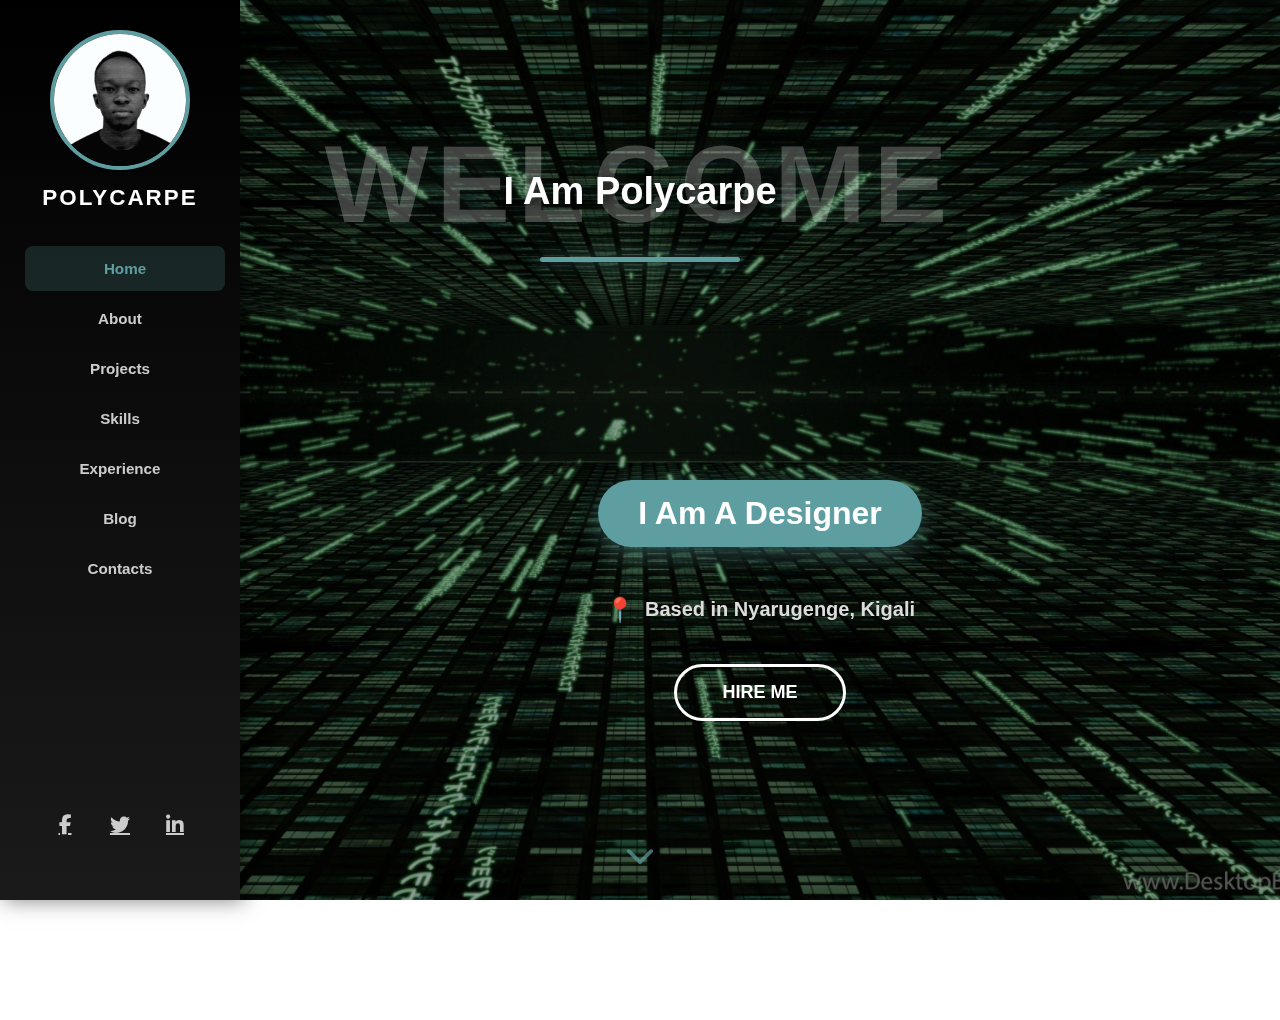
<file: index.html>
<!DOCTYPE html>
<html lang="en">
<head>
    <meta charset="UTF-8">
    <meta name="viewport" content="width=device-width, initial-scale=1.0">
    <title>Home - POLYCARPE</title>
    <link rel="stylesheet" href="_home.css">
    <link rel="stylesheet" href="https://cdnjs.cloudflare.com/ajax/libs/font-awesome/6.4.0/css/all.min.css"/>

</head>

<body>
    <!-- DESKTOP NAVBAR -->
    <nav class="navbar">
        <img src="Filter photo.png" alt="Profile"/>
        <h4 class="brand">POLYCARPE</h4>

        <ul class="nav-links">
            <li><a class="active" href="Home.html">Home</a></li>
            <li><a href="About.html">About</a></li>
            <li><a href="Projects.html">Projects</a></li>
            <li><a href="Skills.html">Skills</a></li>
            <li><a href="Experience.html">Experience</a></li>
            <li><a href="Blog.html">Blog</a></li>
            <li><a href="Contacts.html">Contacts</a></li>
        </ul>

        <div class="social-icons">
            <a href="#" aria-label="Facebook"><i class="fab fa-facebook-f"></i></a>
            <a href="#" aria-label="Twitter"><i class="fab fa-twitter"></i></a>
            <a href="#" aria-label="LinkedIn"><i class="fab fa-linkedin-in"></i></a>
        </div>
    </nav>

    <!-- MOBILE HEADER -->
    <header class="mobile-header">
        <img src="/Filter photo.png" alt="Profile" class="mobile-profile"/>
        <div class="hamburger" id="hamburger">
            <span></span>
            <span></span>
            <span></span>
        </div>
    </header>

    <!-- MOBILE MENU -->
    <div class="mobile-menu" id="mobile-menu">
        <a class="active" href="index.html">Home</a>
        <a href="About.html">About</a>
        <a href="Projects.html">Projects</a>
        <a href="Skills.html">Skills</a>
        <a href="Experience.html">Experience</a>
        <a href="Blog.html">Blog</a>
        <a href="Contacts.html">Contacts</a>
    </div>

    <!-- MOBILE SOCIAL ICONS -->
    <div class="nav-icons">
        <a href="#" aria-label="Facebook"><i class="fab fa-facebook-f"></i></a>
        <a href="#" aria-label="Twitter"><i class="fab fa-twitter"></i></a>
        <a href="#" aria-label="LinkedIn"><i class="fab fa-linkedin-in"></i></a>
    </div>

    <!-- HEADER TEXT -->
    <div class="text-wrapper">
        <span class="big-text">WELCOME</span>
        <span class="small-text">I Am Polycarpe</span>
        <span class="underline"></span>
    </div>

    <!-- MAIN CONTENT -->
    <main>
        <div class="home-content">
            <h2 class="tagline designer-tag">I Am A Designer</h2>
            <h5 class="location">Based in Nyarugenge, Kigali</h5>

            <div class="hire-btn-wrapper">
                <a href="Contacts.html" class="hire-btn">HIRE ME</a>
            </div>
        </div>
    </main>

    <!-- SCROLL INDICATOR -->
    <div class="scroll-indicator">
        <i class="fas fa-chevron-down"></i>
    </div>

    <script>
        const hamburger = document.getElementById('hamburger');
        const mobileMenu = document.getElementById('mobile-menu');
        
        hamburger.addEventListener('click', () => {
            mobileMenu.classList.toggle('show');
        });

        // Close menu when clicking outside
        document.addEventListener('click', (e) => {
            if (!hamburger.contains(e.target) && !mobileMenu.contains(e.target)) {
                mobileMenu.classList.remove('show');
            }
        });

        // Hide scroll indicator after scrolling
        let scrolled = false;
        window.addEventListener('scroll', () => {
            if (!scrolled) {
                scrolled = true;
                document.querySelector('.scroll-indicator').style.display = 'none';
            }
        });
    </script>
</body>
</html>
</file>
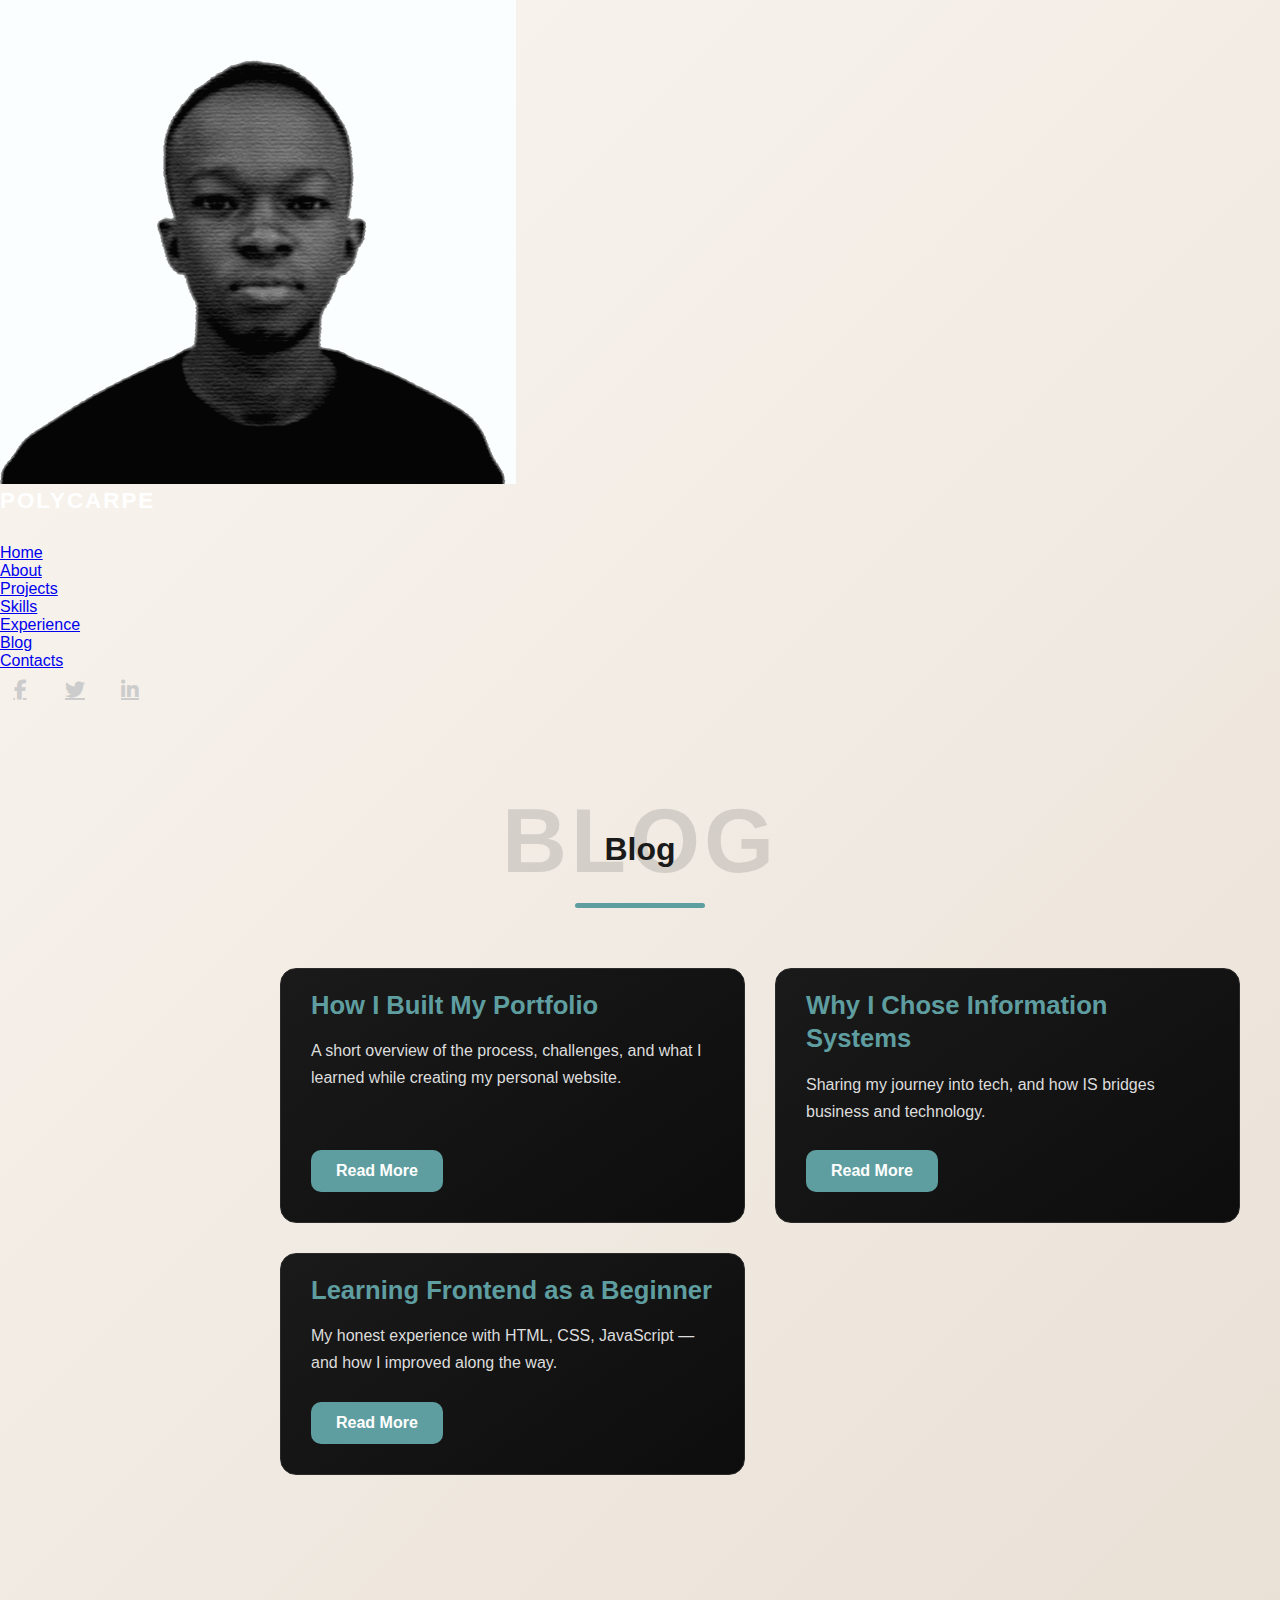
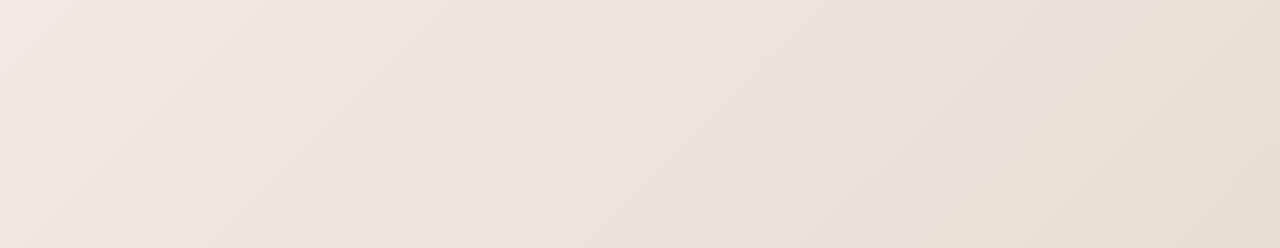
<file: Blog.html>
<!DOCTYPE html>
<html lang="en">
<head>
    <meta charset="UTF-8">
    <meta name="viewport" content="width=device-width, initial-scale=1.0">
    <link rel="stylesheet" href="_blog.css"/>
    <link rel="stylesheet" href="https://cdnjs.cloudflare.com/ajax/libs/font-awesome/6.4.0/css/all.min.css"/>
    <title>Blog</title>
</head>
<body>

    <!-- ======== SIDEBAR NAVIGATION (DESKTOP) ======== -->
    <nav class="sidebar">
        <img src="Filter photo.png" alt="Profile"/>
        <h4 class="brand">POLYCARPE</h4>

        <ul class="nav-links">
            <li><a href="Home.html">Home</a></li>
            <li><a href="About.html">About</a></li>
            <li><a href="Projects.html">Projects</a></li>
            <li><a href="Skills.html">Skills</a></li>
            <li><a href="Experience.html">Experience</a></li>
            <li><a class="active" href="Blog.html">Blog</a></li>
            <li><a href="Contacts.html">Contacts</a></li>
        </ul>

        <div class="social-icons">
            <a href="#"><i class="fab fa-facebook-f"></i></a>
            <a href="#"><i class="fab fa-twitter"></i></a>
            <a href="#"><i class="fab fa-linkedin-in"></i></a>
        </div>
    </nav>

    <!-- ======== MOBILE NAVIGATION ======== -->
    <header class="mobile-header">
        <img src="Filter photo.png" class="mobile-profile" alt="Profile">
        <h4 class="brand">POLYCARPE</h4>

        <div class="mobile-right">
            <div id="hamburger" class="hamburger">
                <span></span><span></span><span></span>
            </div>
        </div>

        <ul class="mobile-nav-links">
            <li><a href="Home.html">Home</a></li>
            <li><a href="About.html">About</a></li>
            <li><a href="Projects.html">Projects</a></li>
            <li><a href="Skills.html">Skills</a></li>
            <li><a href="Experience.html">Experience</a></li>
            <li><a class="active" href="Blog.html">Blog</a></li>
            <li><a href="Contacts.html">Contacts</a></li>
        </ul>
    </header>

     <div class="nav-icons">
            <a href=""><i class="fab fa-facebook-f"></i></a>
            <a href=""><i class="fab fa-twitter"></i></a>
            <a href=""><i class="fab fa-linkedin-in"></i></a>
        </div>

    <!-- ======== HEADER TEXT ======== -->
    <div class="text-wrapper">
        <span class="big-text">BLOG</span>
        <span class="small-text">Blog</span>
        <span class="underline"></span>
    </div>

    <!-- ======== MAIN CONTENT ======== -->
    <main>
        <div class="blog-grid">

            <div class="blog-card">
                <div class="blog-content">
                    <h2 class="blog-title">How I Built My Portfolio</h2>
                    <p class="blog-excerpt">
                        A short overview of the process, challenges, and what I learned while creating my personal website.
                    </p>
                    <a href="#" class="blog-button">Read More</a>
                </div>
            </div>

            <div class="blog-card">
                <div class="blog-content">
                    <h2 class="blog-title">Why I Chose Information Systems</h2>
                    <p class="blog-excerpt">
                        Sharing my journey into tech, and how IS bridges business and technology.
                    </p>
                    <a href="#" class="blog-button">Read More</a>
                </div>
            </div>

            <div class="blog-card">
                <div class="blog-content">
                    <h2 class="blog-title">Learning Frontend as a Beginner</h2>
                    <p class="blog-excerpt">
                        My honest experience with HTML, CSS, JavaScript — and how I improved along the way.
                    </p>
                    <a href="#" class="blog-button">Read More</a>
                </div>
            </div>

        </div>
    </main>

    <!-- ======== SCRIPT ======== -->
    <script>
        const hamburger = document.getElementById('hamburger');
        const mobileNav = document.querySelector('.mobile-nav-links');

        hamburger.addEventListener('click', () => {
            mobileNav.classList.toggle('show');
        });
    </script>

</body>
</html>
</file>
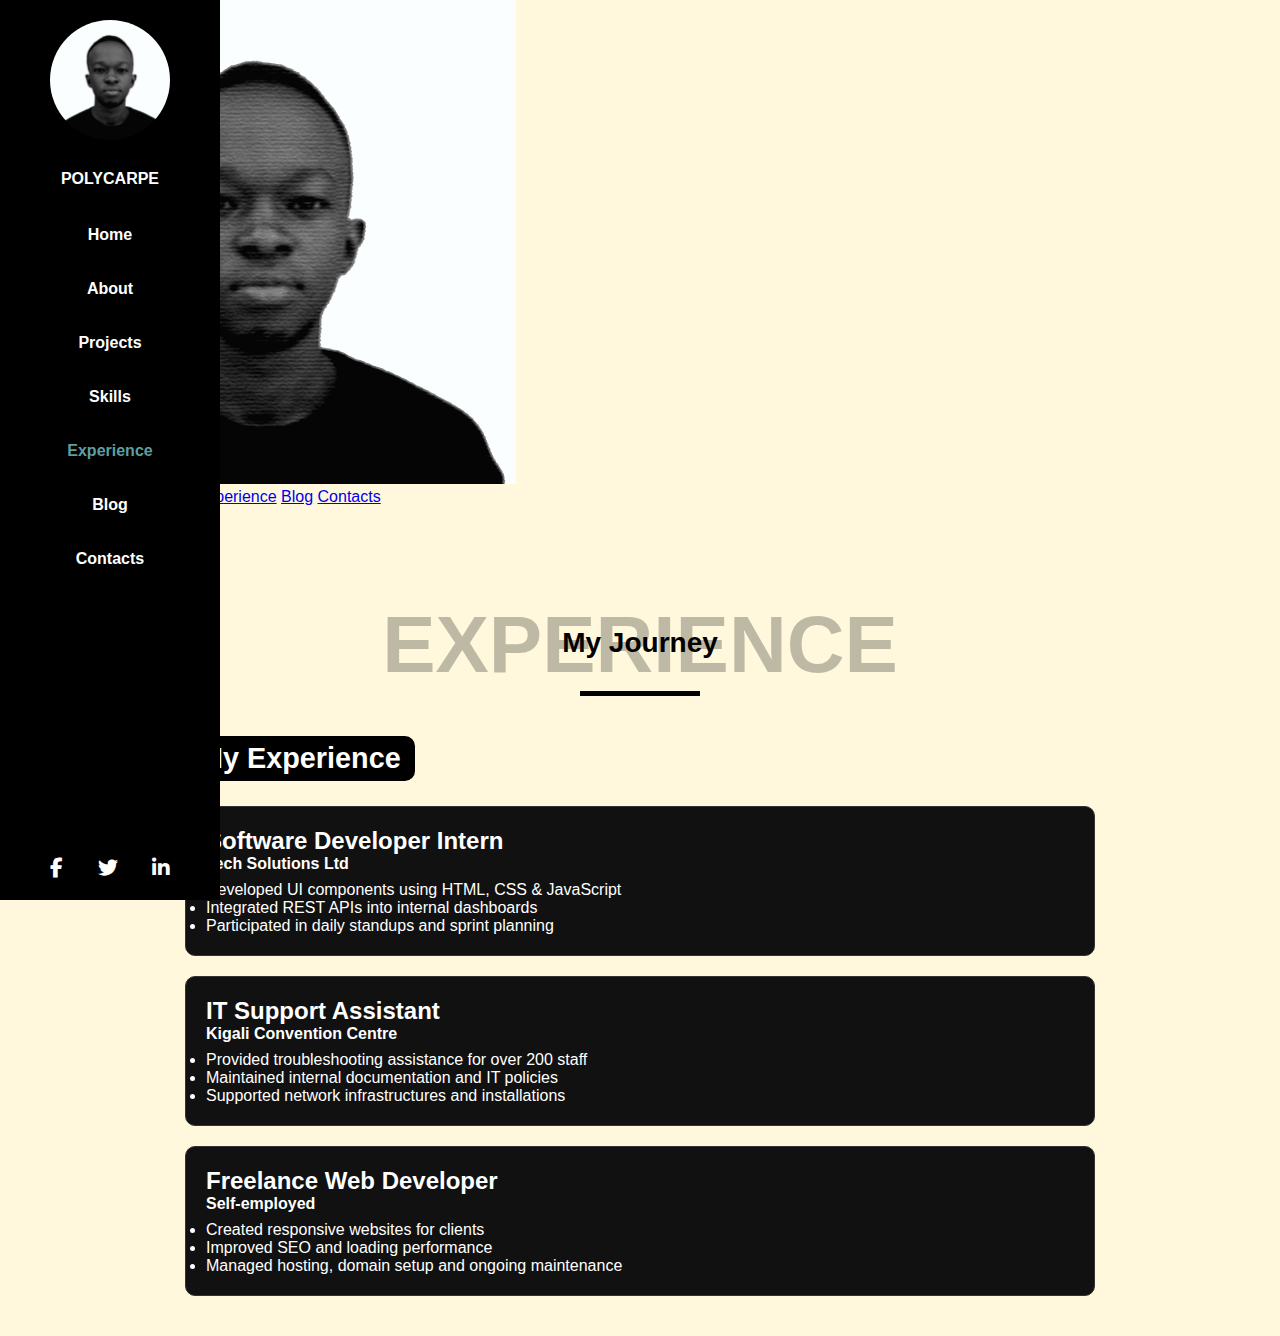
<file: Experience.html>
<!DOCTYPE html>
<html lang="en">
<head>
    <meta charset="UTF-8">
    <meta name="viewport" content="width=device-width, initial-scale=1.0">
    <title>Experience</title>
    <link rel="stylesheet" href="_experience.css">
    <link rel="stylesheet" href="https://cdnjs.cloudflare.com/ajax/libs/font-awesome/6.4.0/css/all.min.css"/>
</head>

<body>
    <!-- DESKTOP NAVBAR -->
    <nav class="navbar">
        <img src="Filter photo.png" alt="Profile"/>
        <h4 class="brand">POLYCARPE</h4>

        <ul class="nav-links">
            <li><a href="index.html">Home</a></li>
            <li><a href="About.html">About</a></li>
            <li><a href="Projects.html">Projects</a></li>
            <li><a href="Skills.html">Skills</a></li>
            <li><a class="active" href="Experience.html">Experience</a></li>
            <li><a href="Blog.html">Blog</a></li>
            <li><a href="Contacts.html">Contacts</a></li>
        </ul>

        <div class="social-icons">
            <a href="#" aria-label="Facebook"><i class="fab fa-facebook-f"></i></a>
            <a href="#" aria-label="Twitter"><i class="fab fa-twitter"></i></a>
            <a href="#" aria-label="LinkedIn"><i class="fab fa-linkedin-in"></i></a>
        </div>
    </nav>

    <!-- MOBILE HEADER -->
    <header class="mobile-header">
        <img src="Filter photo.png" alt="Profile" class="mobile-profile"/>
        <div class="hamburger" id="hamburger">
            <span></span>
            <span></span>
            <span></span>
        </div>
    </header>

    <!-- MOBILE MENU -->
    <div class="mobile-menu" id="mobile-menu">
        <a href="index.html">Home</a>
        <a href="About.html">About</a>
        <a href="Projects.html">Projects</a>
        <a href="Skills.html">Skills</a>
        <a class="active" href="Experience.html">Experience</a>
        <a href="Blog.html">Blog</a>
        <a href="Contacts.html">Contacts</a>
    </div>

    <!-- MOBILE SOCIAL ICONS -->
    <div class="nav-icons">
        <a href="#" aria-label="Facebook"><i class="fab fa-facebook-f"></i></a>
        <a href="#" aria-label="Twitter"><i class="fab fa-twitter"></i></a>
        <a href="#" aria-label="LinkedIn"><i class="fab fa-linkedin-in"></i></a>
    </div>

    <!-- HEADER TEXT -->
    <div class="text-wrapper">
        <span class="big-text">EXPERIENCE</span>
        <span class="small-text">My Journey</span>
        <span class="underline"></span>
    </div>

    <!-- MAIN CONTENT -->
    <main class="experience-section">
        <h1 class="page-title">My Experience</h1>

        <div class="experience-grid">
            <div class="experience-card">
                <h2>Software Developer Intern</h2>
                <p class="company">Tech Solutions Ltd</p>
                <ul>
                    <li>Developed UI components using HTML, CSS & JavaScript</li>
                    <li>Integrated REST APIs into internal dashboards</li>
                    <li>Participated in daily standups and sprint planning</li>
                </ul>
            </div>

            <div class="experience-card">
                <h2>IT Support Assistant</h2>
                <p class="company">Kigali Convention Centre</p>
                <ul>
                    <li>Provided troubleshooting assistance for over 200 staff</li>
                    <li>Maintained internal documentation and IT policies</li>
                    <li>Supported network infrastructures and installations</li>
                </ul>
            </div>

            <div class="experience-card">
                <h2>Freelance Web Developer</h2>
                <p class="company">Self-employed</p>
                <ul>
                    <li>Created responsive websites for clients</li>
                    <li>Improved SEO and loading performance</li>
                    <li>Managed hosting, domain setup and ongoing maintenance</li>
                </ul>
            </div>
        </div>
    </main>

    <script>
        const hamburger = document.getElementById('hamburger');
        const mobileMenu = document.getElementById('mobile-menu');
        
        hamburger.addEventListener('click', () => {
            mobileMenu.classList.toggle('show');
        });

        // Close menu when clicking outside
        document.addEventListener('click', (e) => {
            if (!hamburger.contains(e.target) && !mobileMenu.contains(e.target)) {
                mobileMenu.classList.remove('show');
            }
        });
    </script>
</body>
</html>
</file>
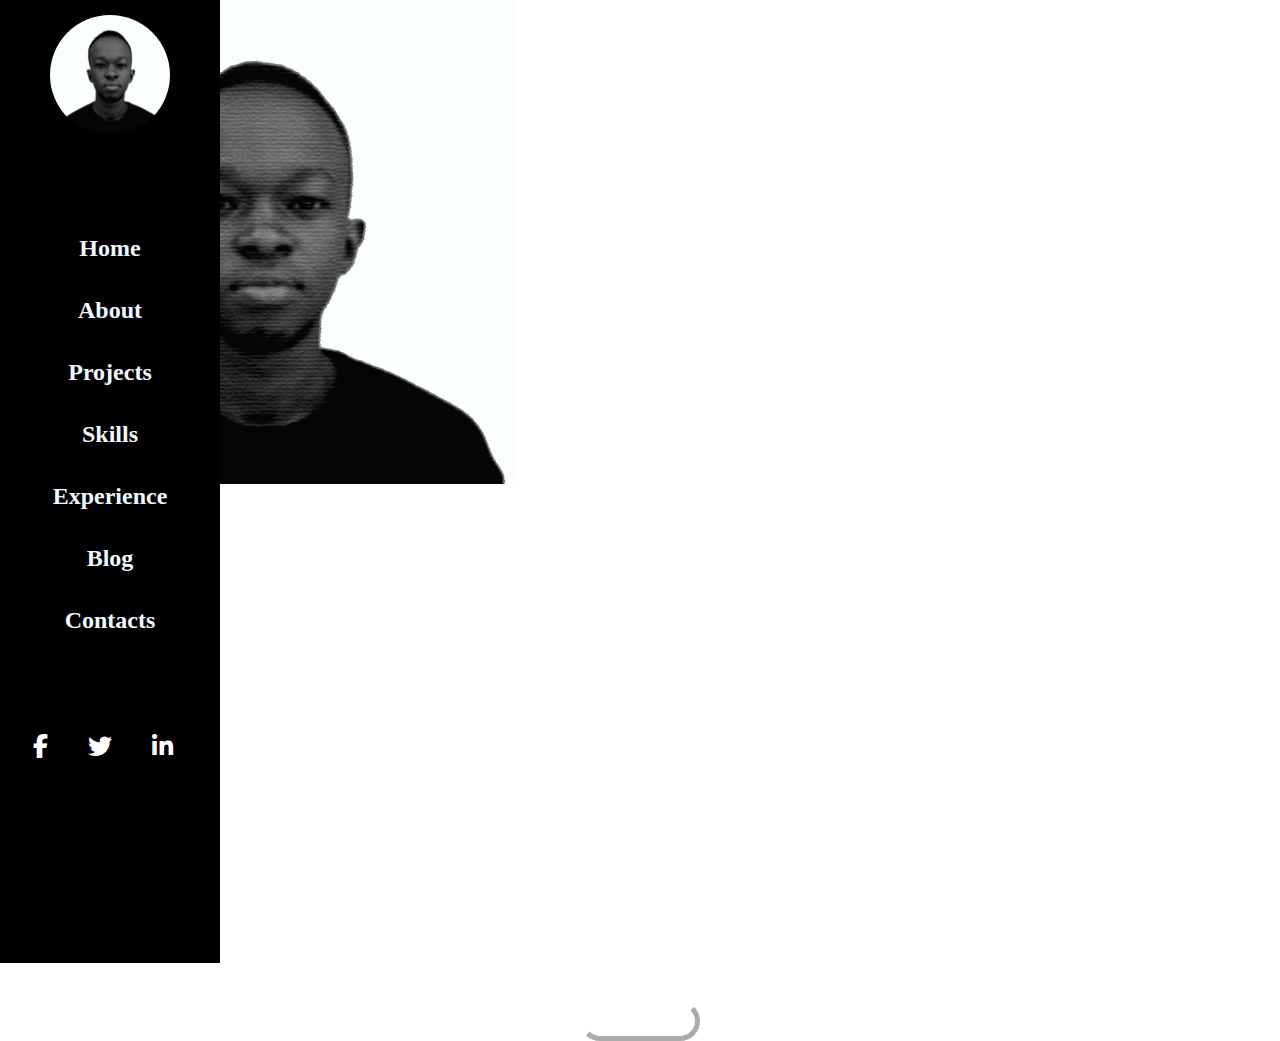
<file: Home.html>
<!DOCTYPE html>
<html lang="en">
<head>
    <meta charset="UTF-8">
    <title>Home</title>
    <link rel="stylesheet" href="Home.css"/>
    <link rel="stylesheet" href="https://cdnjs.cloudflare.com/ajax/libs/font-awesome/6.4.0/css/all.min.css"/>
</head>

<body>

    <!-- ========== SIDEBAR (DESKTOP) ========== -->
    <nav class="sidebar">
        <img src="Filter photo.png" alt="Profile"/>
        <h4 class="brand">POLYCARPE</h4>

        <ul class="nav-links">
            <li><a class="active" href="Home.html">Home</a></li>
            <li><a href="About.html">About</a></li>
            <li><a href="Projects.html">Projects</a></li>
            <li><a href="Skills.html">Skills</a></li>
            <li><a href="Experience.html">Experience</a></li>
            <li><a href="Blog.html">Blog</a></li>
            <li><a href="Contacts.html">Contacts</a></li>
        </ul>

        <div class="social-icons">
            <a href=""><i class="fab fa-facebook-f"></i></a>
            <a href=""><i class="fab fa-twitter"></i></a>
            <a href=""><i class="fab fa-linkedin-in"></i></a>
        </div>
    </nav>


    <!-- ========== MOBILE NAVIGATION ========== -->
    <header class="mobile-header">
        <img src="Filter photo.png" class="mobile-profile">

        <h3 class="brand">POLYCARPE</h3>

        <div id="hamburger" class="hamburger">
            <span></span><span></span><span></span>
        </div>

        <ul class="mobile-nav-links">
            <li><a class="active" href="Home.html">Home</a></li>
            <li><a href="About.html">About</a></li>
            <li><a href="Projects.html">Projects</a></li>
            <li><a href="Skills.html">Skills</a></li>
            <li><a href="Experience.html">Experience</a></li>
            <li><a href="Blog.html">Blog</a></li>
            <li><a href="Contacts.html">Contacts</a></li>
        </ul>
    </header>



    <!-- ========== HEADING ========== -->
    <div class="text-wrapper">
        <span class="big-text">WELCOME</span>
        <span class="small-text">I Am Polycarpe</span>
        <span class="underline"></span>
    </div>


    <!-- ========== MAIN CONTENT ========== -->
    <main class="home-content">

        <h2 class="tagline designer-tag">I Am A Designer</h2>
        <h5 class="location">Based in Nyarugenge, Kigali</h5>

        <a href="Contacts.html">
            <button class="hire-btn"><b>HIRE ME</b></button>
        </a>

    </main>



<script>
    const hamburger = document.getElementById("hamburger");
    const mobileNav = document.querySelector(".mobile-nav-links");

    hamburger.addEventListener("click", () => {
        mobileNav.classList.toggle("show");
    });
</script>

</body>
</html>
</file>
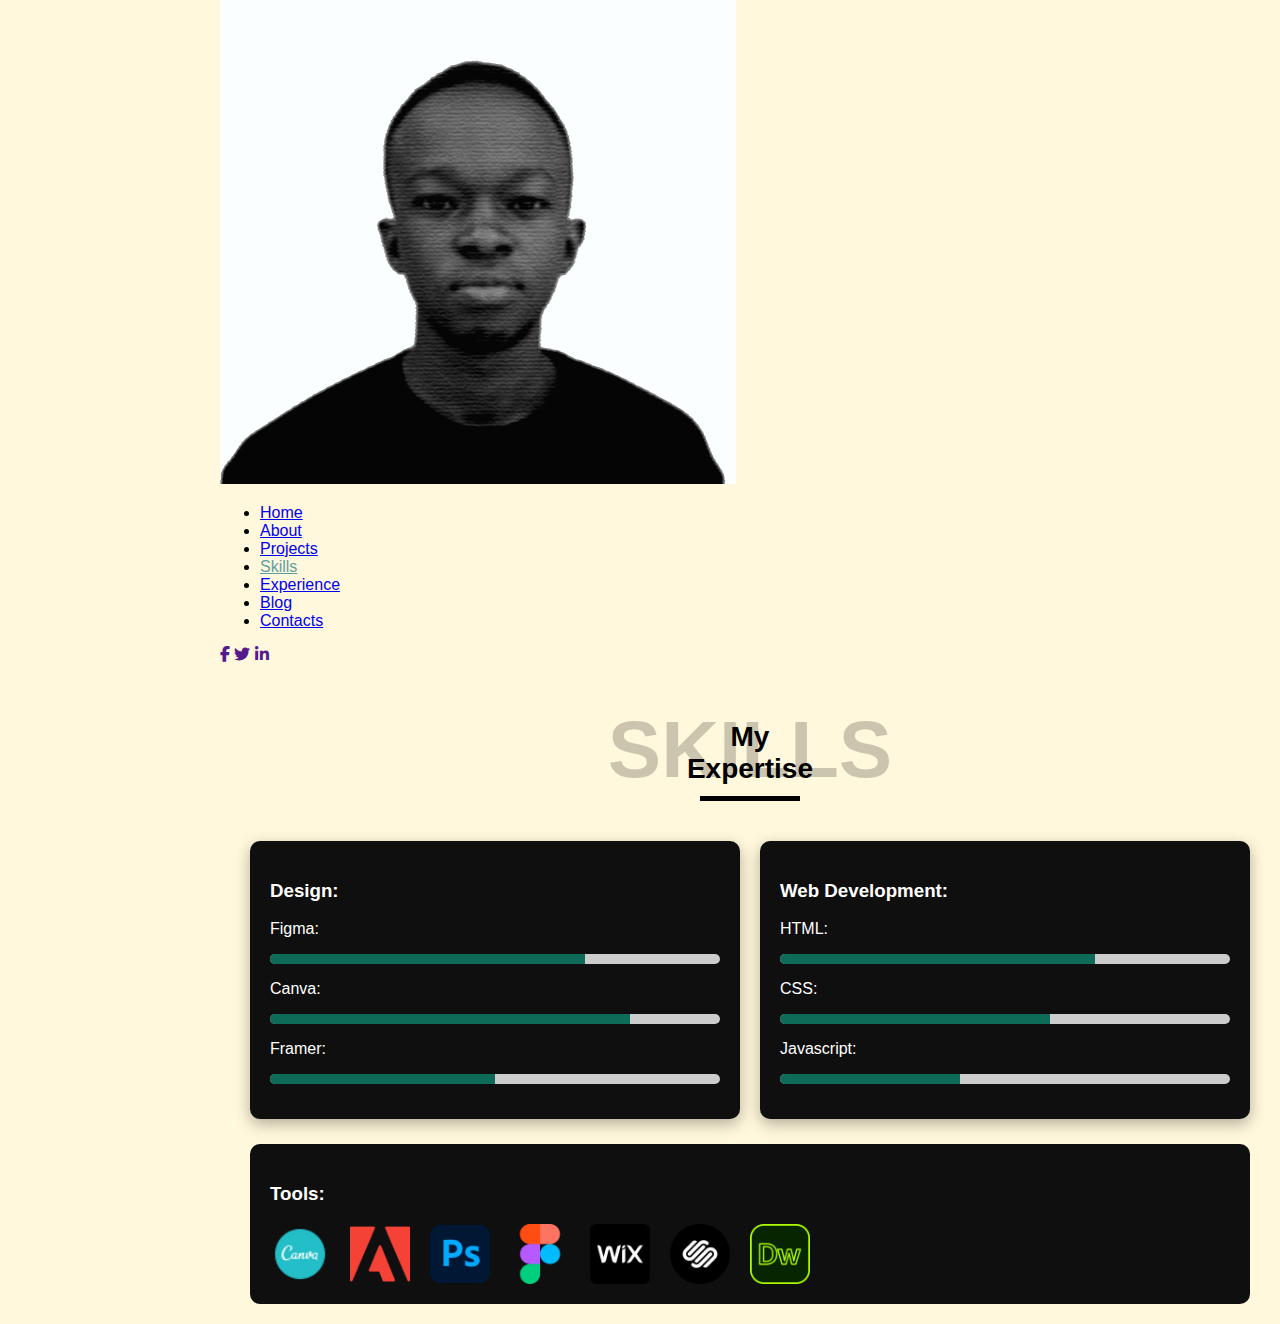
<file: Skills.html>
<!DOCTYPE html>
<html lang="en">
<head>
    <meta charset="UTF-8">
    <meta name="viewport" content="width=device-width, initial-scale=1.0">
    <link rel="stylesheet" href="Skills.css">
    <link rel="stylesheet" href="https://cdnjs.cloudflare.com/ajax/libs/font-awesome/6.4.0/css/all.min.css"/>
    <title>Skills</title>

</head>
    <body>
    <nav> 
        <img src="/Filter photo.png" alt=""/>
        <ul>
            <li> <a href="Home.html">Home</a></li>
            <li> <a href="About.html">About</a></li>
            <li> <a href="Projects.html">Projects</a></li>
            <li> <a style="color: cadetblue;" href="Skills.html">Skills</a></li>
            <li> <a href="Experience.html">Experience</a></li>
            <li> <a href="Blog.html">Blog</a></li>
            <li> <a href="Blog.html">Contacts</a></li>
        </ul>

        <div class="social-icons">
    <a href=""><i class="fab fa-facebook-f"></i></a>
    <a href=""><i class="fab fa-twitter"></i></a>
    <a href=""><i class="fab fa-linkedin-in"></i></a>
</div>
    </nav>
        <div class="text-wrapper">
  <span class="big-text">SKILLS</span>
  <span class="small-text">My Expertise</span>
  <span class="underline"></span>
</div>
    <main class="content">
    <section class="skills-section">

    <div class="skills-row">
        <!-- Design Card -->
        <div class="skill-card">
            <h3>Design:</h3>

            <p>Figma:</p>
            <div class="progress-bar"><div class="fill figma"></div></div>

            <p>Canva:</p>
            <div class="progress-bar"><div class="fill canva"></div></div>

            <p>Framer:</p>
            <div class="progress-bar"><div class="fill framer"></div></div>
        </div>

        <!-- Web Development Card -->
        <div class="skill-card">
            <h3>Web Development:</h3>

            <p>HTML:</p>
            <div class="progress-bar"><div class="fill html"></div></div>

            <p>CSS:</p>
            <div class="progress-bar"><div class="fill css"></div></div>

            <p>Javascript:</p>
            <div class="progress-bar"><div class="fill js"></div></div>
        </div>
    </div>

    <!-- Tools Row -->
    <div class="tools-card">
        <h3>Tools:</h3>

        <div class="tools-logos">
            <img src="\Logo\icons8-canva-48.png" alt="">
            <img src="Logo\adobe.png" alt="">
            <img src="\Logo\photoshop (1).png" alt="">
            <img src="\Logo\figma (1).png" alt="">
            <img src="\Logo\wix.png" alt="">
            <img src="\Logo\squarespace.png" alt="">
            <img src="\Logo\dreamweaver (1).png" alt="">
        </div>
    </div>

</section>
        </main>
</body>
</html>
</file>
<file: _home.css>
* {
            margin: 0;
            padding: 0;
            box-sizing: border-box;
        }

        body {
            background: url("211080.jpg") center/cover no-repeat fixed;
            font-family: 'Segoe UI', Tahoma, Geneva, Verdana, sans-serif;
            color: white;
            min-height: 100vh;
            position: relative;
        }

        /* Overlay for better text readability */
        body::before {
            content: '';
            position: fixed;
            top: 0;
            left: 0;
            right: 0;
            bottom: 0;
            background: rgba(0, 0, 0, 0.4);
            z-index: 0;
        }

        /* ========================
           NAVBAR - DESKTOP
        ======================== */
        .navbar {
            background: linear-gradient(180deg, #000 0%, #1a1a1a 100%);
            width: 240px;
            height: 100vh;
            position: fixed;
            top: 0;
            left: 0;
            padding: 30px 0;
            display: flex;
            flex-direction: column;
            align-items: center;
            box-shadow: 4px 0 20px rgba(0,0,0,0.5);
            z-index: 1000;
        }

        .navbar img {
            height: 140px;
            width: 140px;
            border-radius: 50%;
            margin-bottom: 15px;
            object-fit: cover;
            border: 4px solid cadetblue;
            transition: transform 0.3s ease;
        }

        .navbar img:hover {
            transform: scale(1.05);
        }

        .brand {
            color: #fff;
            margin: 0 0 30px;
            font-size: 1.4rem;
            font-weight: 700;
            letter-spacing: 2px;
        }

        .navbar .nav-links {
            list-style: none;
            width: 100%;
            text-align: center;
            padding: 0 20px;
        }

        .navbar .nav-links li {
            margin: 5px 0;
        }

        .navbar .nav-links a {
            display: block;
            color: #ccc;
            font-weight: 600;
            padding: 14px 20px;
            text-decoration: none;
            transition: all 0.3s ease;
            border-radius: 8px;
            font-size: 0.95rem;
        }

        .navbar .nav-links a:hover,
        .navbar .nav-links a.active {
            background: rgba(95, 158, 160, 0.2);
            color: #5f9ea0;
            transform: translateX(5px);
        }

        .social-icons {
            margin-top: auto;
            margin-bottom: 25px;
            display: flex;
            gap: 15px;
        }

        .social-icons a {
            color: #ccc;
            font-size: 20px;
            width: 40px;
            height: 40px;
            display: flex;
            align-items: center;
            justify-content: center;
            border-radius: 50%;
            transition: all 0.3s ease;
        }

        .social-icons a:hover {
            background: cadetblue;
            color: #fff;
            transform: translateY(-3px);
        }

        /* ========================
           MOBILE HEADER
        ======================== */
        .mobile-header {
            display: none;
        }

        .hamburger {
            display: none;
        }

        .mobile-menu {
            display: none;
        }

        .nav-icons {
            display: none;
        }

        /* ========================
           HEADER TEXT
        ======================== */
        .text-wrapper {
            margin: 120px auto 60px auto;
            text-align: center;
            position: relative;
            width: fit-content;
            z-index: 1;
        }

        .big-text {
            font-size: 110px;
            font-weight: 900;
            opacity: 0.25;
            color: white;
            letter-spacing: 8px;
            text-shadow: 0 0 30px rgba(95, 158, 160, 0.5);
        }

        .small-text {
            position: absolute;
            top: 50%;
            left: 50%;
            transform: translate(-50%, -50%);
            font-size: 38px;
            font-weight: 800;
            color: white;
            white-space: nowrap;
            text-shadow: 2px 2px 10px rgba(0, 0, 0, 0.8);
        }

        .underline {
            display: block;
            width: 200px;
            height: 5px;
            background: linear-gradient(90deg, cadetblue, #5f9ea0);
            margin: 10px auto 0;
            border-radius: 3px;
            box-shadow: 0 0 15px rgba(95, 158, 160, 0.6);
        }

        /* ========================
           HOME CONTENT
        ======================== */
        main {
            margin-left: 240px;
            padding: 20px 40px 60px;
            min-height: calc(100vh - 300px);
            display: flex;
            flex-direction: column;
            align-items: center;
            justify-content: center;
            position: relative;
            z-index: 1;
        }

        .home-content {
            text-align: center;
            animation: fadeInUp 1s ease-out;
        }

        @keyframes fadeInUp {
            from {
                opacity: 0;
                transform: translateY(30px);
            }
            to {
                opacity: 1;
                transform: translateY(0);
            }
        }

        .tagline {
            font-size: 32px;
            margin-bottom: 20px;
            font-weight: 700;
        }

        .designer-tag {
            background: linear-gradient(135deg, cadetblue, #5f9ea0);
            padding: 15px 40px;
            border-radius: 50px;
            display: inline-block;
            box-shadow: 0 8px 25px rgba(95, 158, 160, 0.4);
            transition: all 0.3s ease;
            position: relative;
            overflow: hidden;
        }

        .designer-tag::before {
            content: '';
            position: absolute;
            top: 0;
            left: -100%;
            width: 100%;
            height: 100%;
            background: linear-gradient(90deg, transparent, rgba(255, 255, 255, 0.3), transparent);
            transition: left 0.5s;
        }

        .designer-tag:hover {
            transform: translateY(-3px);
            box-shadow: 0 12px 35px rgba(95, 158, 160, 0.6);
        }

        .designer-tag:hover::before {
            left: 100%;
        }

        .location {
            font-size: 20px;
            margin-top: 25px;
            color: #ddd;
            display: flex;
            align-items: center;
            justify-content: center;
            gap: 10px;
        }

        .location::before {
            content: '📍';
            font-size: 24px;
        }

        .hire-btn-wrapper {
            margin-top: 40px;
        }

        .hire-btn {
            padding: 15px 45px;
            border: 3px solid white;
            border-radius: 50px;
            background: transparent;
            color: white;
            font-size: 18px;
            font-weight: 700;
            cursor: pointer;
            transition: all 0.3s ease;
            text-decoration: none;
            display: inline-block;
            position: relative;
            overflow: hidden;
        }

        .hire-btn::before {
            content: '';
            position: absolute;
            top: 0;
            left: -100%;
            width: 100%;
            height: 100%;
            background: white;
            transition: left 0.3s ease;
            z-index: -1;
        }

        .hire-btn:hover {
            color: #000;
            border-color: white;
            transform: translateY(-3px);
            box-shadow: 0 10px 30px rgba(255, 255, 255, 0.3);
        }

        .hire-btn:hover::before {
            left: 0;
        }

        .hire-btn:active {
            transform: translateY(-1px);
        }

        /* ========================
           SCROLL INDICATOR
        ======================== */
        .scroll-indicator {
            position: fixed;
            bottom: 30px;
            left: 50%;
            transform: translateX(-50%);
            z-index: 10;
            animation: bounce 2s infinite;
        }

        .scroll-indicator i {
            font-size: 30px;
            color: cadetblue;
            opacity: 0.7;
        }

        @keyframes bounce {
            0%, 20%, 50%, 80%, 100% {
                transform: translateY(0) translateX(-50%);
            }
            40% {
                transform: translateY(-10px) translateX(-50%);
            }
            60% {
                transform: translateY(-5px) translateX(-50%);
            }
        }

        /* ========================
           RESPONSIVE DESIGN
        ======================== */
        @media (max-width: 900px) {
            .navbar {
                display: none;
            }

            .mobile-header {
                display: flex;
                width: 100%;
                height: 70px;
                background: linear-gradient(180deg, #000 0%, #1a1a1a 100%);
                align-items: center;
                justify-content: space-between;
                padding: 0 20px;
                position: fixed;
                top: 0;
                left: 0;
                z-index: 1000;
                box-shadow: 0 2px 10px rgba(0,0,0,0.5);
            }

            .mobile-profile {
                height: 50px;
                width: 50px;
                border-radius: 50%;
                object-fit: cover;
                border: 2px solid cadetblue;
            }

            .hamburger {
                display: flex;
                width: 30px;
                height: 22px;
                flex-direction: column;
                justify-content: space-between;
                cursor: pointer;
                transition: transform 0.3s ease;
            }

            .hamburger:hover {
                transform: scale(1.1);
            }

            .hamburger span {
                height: 3px;
                background: white;
                border-radius: 2px;
                transition: all 0.3s ease;
            }

            .mobile-menu {
                display: none;
                background: linear-gradient(180deg, #1a1a1a 0%, #000 100%);
                width: 100%;
                flex-direction: column;
                position: fixed;
                text-align: center;
                padding: 20px;
                top: 70px;
                left: 0;
                z-index: 999;
                box-shadow: 0 4px 15px rgba(0,0,0,0.5);
            }

            .mobile-menu a {
                color: #ccc;
                padding: 15px;
                text-decoration: none;
                display: block;
                font-weight: 600;
                border-radius: 8px;
                transition: all 0.3s ease;
                margin: 5px 0;
            }

            .mobile-menu.show {
                display: flex;
            }

            .mobile-menu a.active,
            .mobile-menu a:hover {
                background: rgba(95, 158, 160, 0.2);
                color: cadetblue;
            }

            .nav-icons {
                display: flex;
                justify-content: center;
                gap: 20px;
                padding: 15px;
                background: rgba(13, 13, 13, 0.9);
                position: fixed;
                bottom: 0;
                left: 0;
                right: 0;
                z-index: 999;
            }

            .nav-icons a {
                color: #ccc;
                font-size: 22px;
                transition: all 0.3s ease;
            }

            .nav-icons a:hover {
                color: cadetblue;
                transform: translateY(-3px);
            }

            main {
                margin-left: 0;
                padding: 20px 20px 100px;
                margin-top: 70px;
            }

            .text-wrapper {
                margin: 80px auto 50px;
            }

            .big-text {
                font-size: 70px;
                letter-spacing: 4px;
            }

            .small-text {
                font-size: 28px;
            }

            .underline {
                width: 150px;
            }

            .tagline {
                font-size: 26px;
            }

            .designer-tag {
                padding: 12px 30px;
            }

            .location {
                font-size: 18px;
            }

            .scroll-indicator {
                display: none;
            }
        }

        @media (max-width: 480px) {
            .big-text {
                font-size: 50px;
            }

            .small-text {
                font-size: 22px;
            }

            .underline {
                width: 120px;
            }

            .tagline {
                font-size: 22px;
            }

            .designer-tag {
                padding: 10px 25px;
                font-size: 20px;
            }

            .location {
                font-size: 16px;
            }

            .hire-btn {
                padding: 12px 35px;
                font-size: 16px;
            }

            main {
                padding: 15px 15px 100px;
            }
        }
</file>
<file: _blog.css>
* {
            margin: 0;
            padding: 0;
            box-sizing: border-box;
        }

        body {
            background: linear-gradient(135deg, #faf6f1 0%, #e8dfd4 100%);
            font-family: 'Segoe UI', Tahoma, Geneva, Verdana, sans-serif;
            color: #333;
            min-height: 100vh;
        }

        /* ========================
           NAVBAR - DESKTOP
        ======================== */
        .navbar {
            background: linear-gradient(180deg, #000 0%, #1a1a1a 100%);
            width: 240px;
            height: 100vh;
            position: fixed;
            top: 0;
            left: 0;
            padding: 30px 0;
            display: flex;
            flex-direction: column;
            align-items: center;
            box-shadow: 4px 0 20px rgba(0,0,0,0.3);
            z-index: 1000;
        }

        .navbar img {
            height: 140px;
            width: 140px;
            border-radius: 50%;
            margin-bottom: 15px;
            object-fit: cover;
            border: 4px solid cadetblue;
            transition: transform 0.3s ease;
        }

        .navbar img:hover {
            transform: scale(1.05);
        }

        .brand {
            color: #fff;
            margin: 0 0 30px;
            font-size: 1.4rem;
            font-weight: 700;
            letter-spacing: 2px;
        }

        .navbar .nav-links {
            list-style: none;
            width: 100%;
            text-align: center;
            padding: 0 20px;
        }

        .navbar .nav-links li {
            margin: 5px 0;
        }

        .navbar .nav-links a {
            display: block;
            color: #ccc;
            font-weight: 600;
            padding: 14px 20px;
            text-decoration: none;
            transition: all 0.3s ease;
            border-radius: 8px;
            font-size: 0.95rem;
        }

        .navbar .nav-links a:hover,
        .navbar .nav-links a.active {
            background: rgba(95, 158, 160, 0.2);
            color: #5f9ea0;
            transform: translateX(5px);
        }

        .social-icons {
            margin-top: auto;
            margin-bottom: 25px;
            display: flex;
            gap: 15px;
        }

        .social-icons a {
            color: #ccc;
            font-size: 20px;
            width: 40px;
            height: 40px;
            display: flex;
            align-items: center;
            justify-content: center;
            border-radius: 50%;
            transition: all 0.3s ease;
        }

        .social-icons a:hover {
            background: cadetblue;
            color: #fff;
            transform: translateY(-3px);
        }

        /* ========================
           MOBILE HEADER
        ======================== */
        .mobile-header {
            display: none;
        }

        .hamburger {
            display: none;
        }

        .mobile-menu {
            display: none;
        }

        .nav-icons {
            display: none;
        }

        /* ========================
           HEADER TEXT
        ======================== */
        .text-wrapper {
            margin: 80px auto 40px auto;
            text-align: center;
            position: relative;
            width: fit-content;
        }

        .big-text {
            font-size: 90px;
            font-weight: 900;
            opacity: 0.15;
            color: #333;
            letter-spacing: 4px;
        }

        .small-text {
            position: absolute;
            top: 50%;
            left: 50%;
            transform: translate(-50%, -50%);
            font-size: 32px;
            font-weight: 800;
            color: #1a1a1a;
        }

        .underline {
            display: block;
            width: 130px;
            height: 5px;
            background: linear-gradient(90deg, cadetblue, #5f9ea0);
            margin: 10px auto 0;
            border-radius: 3px;
        }

        /* ========================
           BLOG SECTION
        ======================== */
        main {
            margin-left: 240px;
            padding: 20px 40px 60px;
            min-height: 100vh;
        }

        .blog-container {
            max-width: 1200px;
            margin: 0 auto;
            padding: 30px 0;
        }

        .page-title {
            background: linear-gradient(135deg, #1a1a1a 0%, #000 100%);
            color: white;
            padding: 12px 24px;
            border-radius: 12px;
            font-size: 2rem;
            width: fit-content;
            margin-bottom: 40px;
            box-shadow: 0 4px 15px rgba(0,0,0,0.2);
            position: relative;
            overflow: hidden;
        }

        .page-title::before {
            content: '';
            position: absolute;
            top: 0;
            left: -100%;
            width: 100%;
            height: 100%;
            background: linear-gradient(90deg, transparent, rgba(95, 158, 160, 0.3), transparent);
            transition: left 0.5s;
        }

        .page-title:hover::before {
            left: 100%;
        }

        .blog-grid {
            display: grid;
            grid-template-columns: repeat(auto-fit, minmax(320px, 1fr));
            gap: 30px;
        }

        .blog-card {
            background: linear-gradient(145deg, #1a1a1a 0%, #0d0d0d 100%);
            border-radius: 16px;
            padding: 0;
            color: white;
            border: 1px solid #2a2a2a;
            transition: all 0.4s ease;
            position: relative;
            overflow: hidden;
            display: flex;
            flex-direction: column;
        }

        .blog-card::before {
            content: '';
            position: absolute;
            top: 0;
            left: 0;
            width: 100%;
            height: 4px;
            background: linear-gradient(90deg, cadetblue, #5f9ea0);
            transform: scaleX(0);
            transform-origin: left;
            transition: transform 0.4s ease;
        }

        .blog-card:hover::before {
            transform: scaleX(1);
        }

        .blog-card:hover {
            transform: translateY(-8px);
            box-shadow: 0 12px 30px rgba(95, 158, 160, 0.3);
            border-color: cadetblue;
        }

        .blog-meta {
            padding: 30px 30px 0;
            display: flex;
            gap: 15px;
            align-items: center;
            font-size: 0.85rem;
            color: #aaa;
        }

        .blog-date {
            display: flex;
            align-items: center;
            gap: 6px;
        }

        .blog-date i {
            color: cadetblue;
        }

        .blog-category {
            background: rgba(95, 158, 160, 0.2);
            padding: 4px 12px;
            border-radius: 12px;
            color: cadetblue;
            font-weight: 600;
        }

        .blog-content {
            padding: 20px 30px 30px;
            flex-grow: 1;
            display: flex;
            flex-direction: column;
        }

        .blog-title {
            font-size: 1.6rem;
            color: cadetblue;
            margin-bottom: 15px;
            font-weight: 700;
            line-height: 1.3;
        }

        .blog-excerpt {
            color: #ddd;
            line-height: 1.7;
            margin-bottom: 25px;
            flex-grow: 1;
        }

        .blog-button {
            background: linear-gradient(135deg, cadetblue, #5f9ea0);
            color: white;
            padding: 12px 25px;
            border-radius: 10px;
            text-decoration: none;
            font-weight: 600;
            text-align: center;
            transition: all 0.3s ease;
            position: relative;
            overflow: hidden;
            display: inline-block;
            align-self: flex-start;
        }

        .blog-button::before {
            content: '';
            position: absolute;
            top: 0;
            left: -100%;
            width: 100%;
            height: 100%;
            background: linear-gradient(90deg, transparent, rgba(255, 255, 255, 0.3), transparent);
            transition: left 0.5s;
        }

        .blog-button:hover {
            transform: translateY(-2px);
            box-shadow: 0 5px 20px rgba(95, 158, 160, 0.5);
        }

        .blog-button:hover::before {
            left: 100%;
        }

        .blog-button:active {
            transform: translateY(0);
        }

        .blog-button i {
            margin-left: 8px;
            transition: transform 0.3s ease;
        }

        .blog-button:hover i {
            transform: translateX(5px);
        }

        /* ========================
           RESPONSIVE DESIGN
        ======================== */
        @media (max-width: 900px) {
            .navbar {
                display: none;
            }

            .mobile-header {
                display: flex;
                width: 100%;
                height: 70px;
                background: linear-gradient(180deg, #000 0%, #1a1a1a 100%);
                align-items: center;
                justify-content: space-between;
                padding: 0 20px;
                position: fixed;
                top: 0;
                left: 0;
                z-index: 1000;
                box-shadow: 0 2px 10px rgba(0,0,0,0.3);
            }

            .mobile-profile {
                height: 50px;
                width: 50px;
                border-radius: 50%;
                object-fit: cover;
                border: 2px solid cadetblue;
            }

            .hamburger {
                display: flex;
                width: 30px;
                height: 22px;
                flex-direction: column;
                justify-content: space-between;
                cursor: pointer;
                transition: transform 0.3s ease;
            }

            .hamburger:hover {
                transform: scale(1.1);
            }

            .hamburger span {
                height: 3px;
                background: white;
                border-radius: 2px;
                transition: all 0.3s ease;
            }

            .mobile-menu {
                display: none;
                background: linear-gradient(180deg, #1a1a1a 0%, #000 100%);
                width: 100%;
                flex-direction: column;
                position: fixed;
                text-align: center;
                padding: 20px;
                top: 70px;
                left: 0;
                z-index: 999;
                box-shadow: 0 4px 15px rgba(0,0,0,0.3);
            }

            .mobile-menu a {
                color: #ccc;
                padding: 15px;
                text-decoration: none;
                display: block;
                font-weight: 600;
                border-radius: 8px;
                transition: all 0.3s ease;
                margin: 5px 0;
            }

            .mobile-menu.show {
                display: flex;
            }

            .mobile-menu a.active,
            .mobile-menu a:hover {
                background: rgba(95, 158, 160, 0.2);
                color: cadetblue;
            }

            .nav-icons {
                display: flex;
                justify-content: center;
                gap: 20px;
                padding: 15px;
                background: #0d0d0d;
                position: fixed;
                bottom: 0;
                left: 0;
                right: 0;
                z-index: 999;
            }

            .nav-icons a {
                color: #ccc;
                font-size: 22px;
                transition: all 0.3s ease;
            }

            .nav-icons a:hover {
                color: cadetblue;
                transform: translateY(-3px);
            }

            main {
                margin-left: 0;
                padding: 20px 20px 80px;
                margin-top: 70px;
            }

            .text-wrapper {
                margin: 40px auto 30px;
            }

            .big-text {
                font-size: 60px;
            }

            .small-text {
                font-size: 24px;
            }

            .page-title {
                font-size: 1.6rem;
                padding: 10px 20px;
            }

            .blog-grid {
                grid-template-columns: 1fr;
                gap: 25px;
            }
        }

        @media (max-width: 480px) {
            .big-text {
                font-size: 45px;
            }

            .small-text {
                font-size: 20px;
            }

            .underline {
                width: 100px;
            }

            .page-title {
                font-size: 1.4rem;
                padding: 8px 16px;
            }

            .blog-card {
                padding: 0;
            }

            .blog-meta {
                padding: 25px 25px 0;
            }

            .blog-content {
                padding: 20px 25px 25px;
            }

            .blog-title {
                font-size: 1.4rem;
            }

            main {
                padding: 15px 15px 80px;
            }
        }
</file>
<file: _experience.css>
* {
    margin: 0;
    padding: 0;
    box-sizing: border-box;

}


body {
    background-color: cornsilk;
    font-family: Arial, sans-serif;
    color: black;
}

/* ========================
   NAVBAR
======================== */
.navbar {
    background: #000;
    width: 220px;
    height: 100vh;
    position: fixed;
    top: 0;
    left: 0;
    padding-top: 20px;
    display: flex;
    flex-direction: column;
    align-items: center;
}

.navbar .nav-links {
    list-style: none;
    width: 100%;
    text-align: center;
}

.navbar img{
    height: 120px;
    width: 120px;
    border-radius: 50%;
    margin-bottom: 20px;
    object-fit: cover;
}

.navbar .nav-links a {
    display: block;
    color: white;
    font-weight: bold;
    padding: 18px 0;
    text-decoration: none;
    transition: color 0.2s;
}

.navbar .nav-links a:hover,
.navbar .nav-links a.active {
    color: cadetblue;
}

.social-icons {
    margin-top: auto;
    margin-bottom: 20px;
}

.social-icons a {
    color: white;
    font-size: 20px;
    margin: 0 15px;
    transition: color 0.3s;
}

.social-icons a:hover {
    color: cadetblue;
}

.nav-icons a {
    color: white;
    margin-left: 10px;
    font-size: 20px;
}

.brand {
    color: white;
    margin: 10px 0 20px;
    font-family: Arial, sans-serif;
}



.text-wrapper {
    margin: 70px auto 20px auto;
    text-align: center;
    position: relative;
    width: fit-content;
}

.big-text {
    font-size: 80px;
    font-weight: 900;
    opacity: 0.25;
}

.small-text {
    position: absolute;
    top: 45%;
    left: 50%;
    transform: translate(-50%, -50%);
    font-size: 28px;
    font-weight: 800;
}

.underline {
    display: block;
    width: 120px;
    height: 5px;
    background: black;
    margin: 0 auto;
}

/* ========================
   EXPERIENCE SECTION
======================== */
main {
    margin-left: 220px;
    padding: 20px;
}

.experience-section {
    max-width: 950px;
    margin: 20px auto;
    padding: 20px;
}

.page-title {
    background: black;
    color: white;
    padding: 6px 14px;
    border-radius: 10px;
    font-size: 1.8rem;
    width: fit-content;
    margin-bottom: 25px;
}

.experience-grid {
    display: flex;
    flex-direction: column;
    gap: 20px;
}

.experience-card {
    background: #111;
    color: white;
    border-radius: 10px;
    padding: 20px;
    border: 1px solid #333;
    transition: transform 0.2s, box-shadow 0.2s;
}

.experience-card:hover {
    transform: translateY(-4px);
    box-shadow: 0 0 12px rgba(0,255,100,0.3);
}

.company {
    font-weight: bold;
    margin-bottom: 8px;
}

/* ========================
   RESPONSIVE
======================== */
@media (max-width: 900px) {
    
     .navbar {
        display: none;
     }
    
     /* MOBILE MENU */

.mobile-header {
        display: flex;
        width: 100%;
        height: 70px;
        background: black;
        align-items: center;
        justify-content: space-between;
        padding: 0 15px;
        position: fixed;
        top: 0;
        left: 0;
        z-index: 1000;
    }

    .mobile-profile {
        height: 55px;
        width: 55px;
        border-radius: 50%;
        object-fit: cover;
    }

    .hamburger {
        width: 28px;
        height: 20px;
        display: flex;
        flex-direction: column;
        justify-content: space-between;
        cursor: pointer;
    }

    .hamburger span {
        height: 3px;
        background: white;
    }

.mobile-menu {
      display: none;
        background: black;
        width: 80%;
        flex-direction: column;
        position: absolute;
        text-align: center;
        padding: 15px;
        top: 70px;
        right: 0;
        z-index: 999;
}

.mobile-menu li a {
    color: white;
    padding: 10px;
    text-decoration: none;
    padding: 10px 0;
    display: block;
}

.mobile-menu.show {
    display: flex;
}

   .mobile-menu a.active,
    .mobile-menu a:hover {
        color: cadetblue;
    }

    /* ========================
   HEADER TEXT
======================== */
main,
.text-wrapper {
    margin: 70px auto 20px auto;
    text-align: center;
    position: relative;
    width: fit-content;
}

.big-text {
    font-size: 80px;
    font-weight: 900;
    opacity: 0.25;
}

.small-text {
    position: absolute;
    top: 45%;
    left: 50%;
    transform: translate(-50%, -50%);
    font-size: 28px;
    font-weight: 800;
}

.underline {
    display: block;
    width: 120px;
    height: 5px;
    background: black;
    margin: 0 auto;
}
}

@media (max-width: 480px) {
    .big-text {
        font-size: 55px;
    }
    .small-text {
        font-size: 20px;
    }
}
</file>
<file: Home.css>
body {
   top: 0;
   margin: 0;
   background-repeat: no-repeat;
   background-position: center;
   background-size: 1500px 2100px;
   }
   
   p{
    color: white;
    text-align: center;
   }

  .name{
    margin:0 50px;
    
    color: white;
    font-size: x-large;
    justify-content: flex-start;
    
  }

  main{
    display: flex;
    flex-direction: column;
    align-items: center;
    color: white;
    gap: 10px;
    padding-top: 30px;
    font-size:xx-large;
    
  }

   main button{
   color: white;
   border-width: 5px;
    border-radius: 60px;
    border-color: white;
    font-size: large;
    background: transparent;
    width: 120px;
    height: 40px;
   
  }

   main button:hover{
    border-color: black;
    color: black;
    background-color: white;
   }

   main h1{
    margin-top: 5px;
   }

   main h5{
    margin-bottom: 30px;
   }

   nav ul {
    list-style: none;
    display: flex;
    flex-direction: column;
    padding: 0 20px;
    gap: 35px;
    text-align: center;
    font-weight: bold;
    font-size:x-large;
    margin-top: 20px;
    margin-bottom: 100px;

}

nav img {
padding: 15px 50px;
border-radius: 50%;
height: 120px;
width: 120px;
margin-bottom: 20px;
}

nav{
    background-color: black;
    position:absolute;
    height: 107vh;
    width: 220px;
    
}

nav ul a{
    color: aliceblue;
    text-decoration: none;
}

nav ul a:hover{
  color: blue;
}

nav ul a:active{
    color: blue;
}

.social-icons a {
    margin: 0 3px;
    font-size: 24px;
    color: white;
    text-decoration: none;
    transition: color 0.3s;
    padding-left: 30px;
}

.social-icons a:hover {
    color:cadetblue; 
}
</file>
<file: Skills.css>
body {
    background-color: cornsilk;
    font-family: Arial, sans-serif;
    color: black;
    padding-left: 220px; /* space for sidebar on large screens */
    margin: 0;
}

/* =======================
   NAVBAR
======================= */
.navbar {
    background: #000;
    width: 220px;
    height: 100vh;
    position: fixed;
    top: 0;
    left: 0;
    padding-top: 20px;
    display: flex;
    flex-direction: column;
    align-items: center;
    z-index: 1000;
}

.navbar img {
    height: 120px;
    width: 120px;
    border-radius: 50%;
    margin-bottom: 20px;
    object-fit: cover;
}

.nav-links {
    list-style: none;
    width: 100%;
    text-align: center;
    padding: 0;
}

.brand {
    color: white;
    margin: 10px 0 20px;
}

.navbar .nav-links a {
    display: block;
    color: white;
    font-weight: bold;
    padding: 18px 0;
    text-decoration: none;
    transition: color 0.2s;
}

.navbar .nav-links a:hover,
.navbar .nav-links a.active {
    color: cadetblue;
}

.nav-icons {
    margin-top: auto;
    padding-bottom: 20px;
}

.nav-icons a {
    color: white;
    margin-left: 10px;
    font-size: 20px;
}

.hamburger {
    display: none;
    font-size: 28px;
    color: white;
    cursor: pointer;
}

/* =======================
   MOBILE MENU
======================= */
.mobile-menu {
    display: none;
    background: black;
    width: 100%;
    flex-direction: column;
    text-align: center;
    padding: 15px 0;
    position: fixed;
    top: 60px;
    left: 0;
    z-index: 999;
}

.mobile-menu a {
    color: white;
    padding: 12px 0;
    text-decoration: none;
    display: block;
}

.mobile-menu.show {
    display: flex;
}

.mobile-menu a.active,
.mobile-menu a:hover {
    color: cadetblue;
}

/* =======================
   HEADER TITLE
======================= */
.text-wrapper {
    margin: 40px auto 20px auto;
    text-align: center;
    position: relative;
    width: fit-content;
}

.big-text {
    font-size: 80px;
    font-weight: 900;
    opacity: 0.2;
}

.small-text {
    position: absolute;
    top: 50%;
    left: 50%;
    transform: translate(-50%, -50%);
    font-size: 28px;
    font-weight: 800;
}

.underline {
    display: block;
    width: 100px;
    height: 5px;
    background: black;
    margin: 0 auto;
}

/* =======================
   SKILLS SECTION
======================= */
.skills-section {
    padding: 20px;
    max-width: 1000px;
    margin: auto;
}

.skills-row {
    display: flex;
    flex-wrap: wrap;
    gap: 20px;
    justify-content: center;
}

.skill-card {
    background: #0f0f0f;
    padding: 20px;
    border-radius: 10px;
    width: 45%;
    min-width: 260px;
    box-shadow: 0 5px 15px rgba(0,0,0,0.3);
    color: white;
}

.progress-bar {
    background: #ccc;
    height: 10px;
    border-radius: 5px;
    margin-bottom: 15px;
    overflow: hidden;
}

.fill {
    height: 100%;
    background: #0e6b57;
}

/* FILL WIDTHS */
.figma { width: 70%; }
.canva { width: 80%; }
.framer { width: 50%; }
.html { width: 70%; }
.css { width: 60%; }
.js { width: 40%; }

/* TOOLS */
.tools-card {
    background: #0f0f0f;
    margin-top: 25px;
    padding: 20px;
    border-radius: 10px;
    max-width: 100%;
    color: white;
}

.tools-logos {
    display: flex;
    gap: 20px;
    flex-wrap: wrap;
}

.tools-logos img {
    height: 60px;
    width: 60px;
}

/* =======================
   RESPONSIVE
======================= */

/* TABLET & SMALL LAPTOP */
@media (max-width: 900px) {

    body {
        padding-left: 0;
    }

    .navbar {
        width: 100%;
        height: 60px;
        flex-direction: row;
        justify-content: space-between;
        padding: 0 20px;
    }

    .navbar img {
        height: 45px;
        width: 45px;
        margin: 0;
    }

    .nav-links {
        display: none;
    }

    .hamburger {
        display: block;
    }

    .skills-section {
        margin-top: 80px;
    }
}

/* MOBILE */
@media (max-width: 480px) {

    .big-text {
        font-size: 55px;
    }

    .small-text {
        font-size: 22px;
    }

    .skill-card {
        width: 100%;
    }

    .tools-logos {
        justify-content: center;
    }

}
</file>
